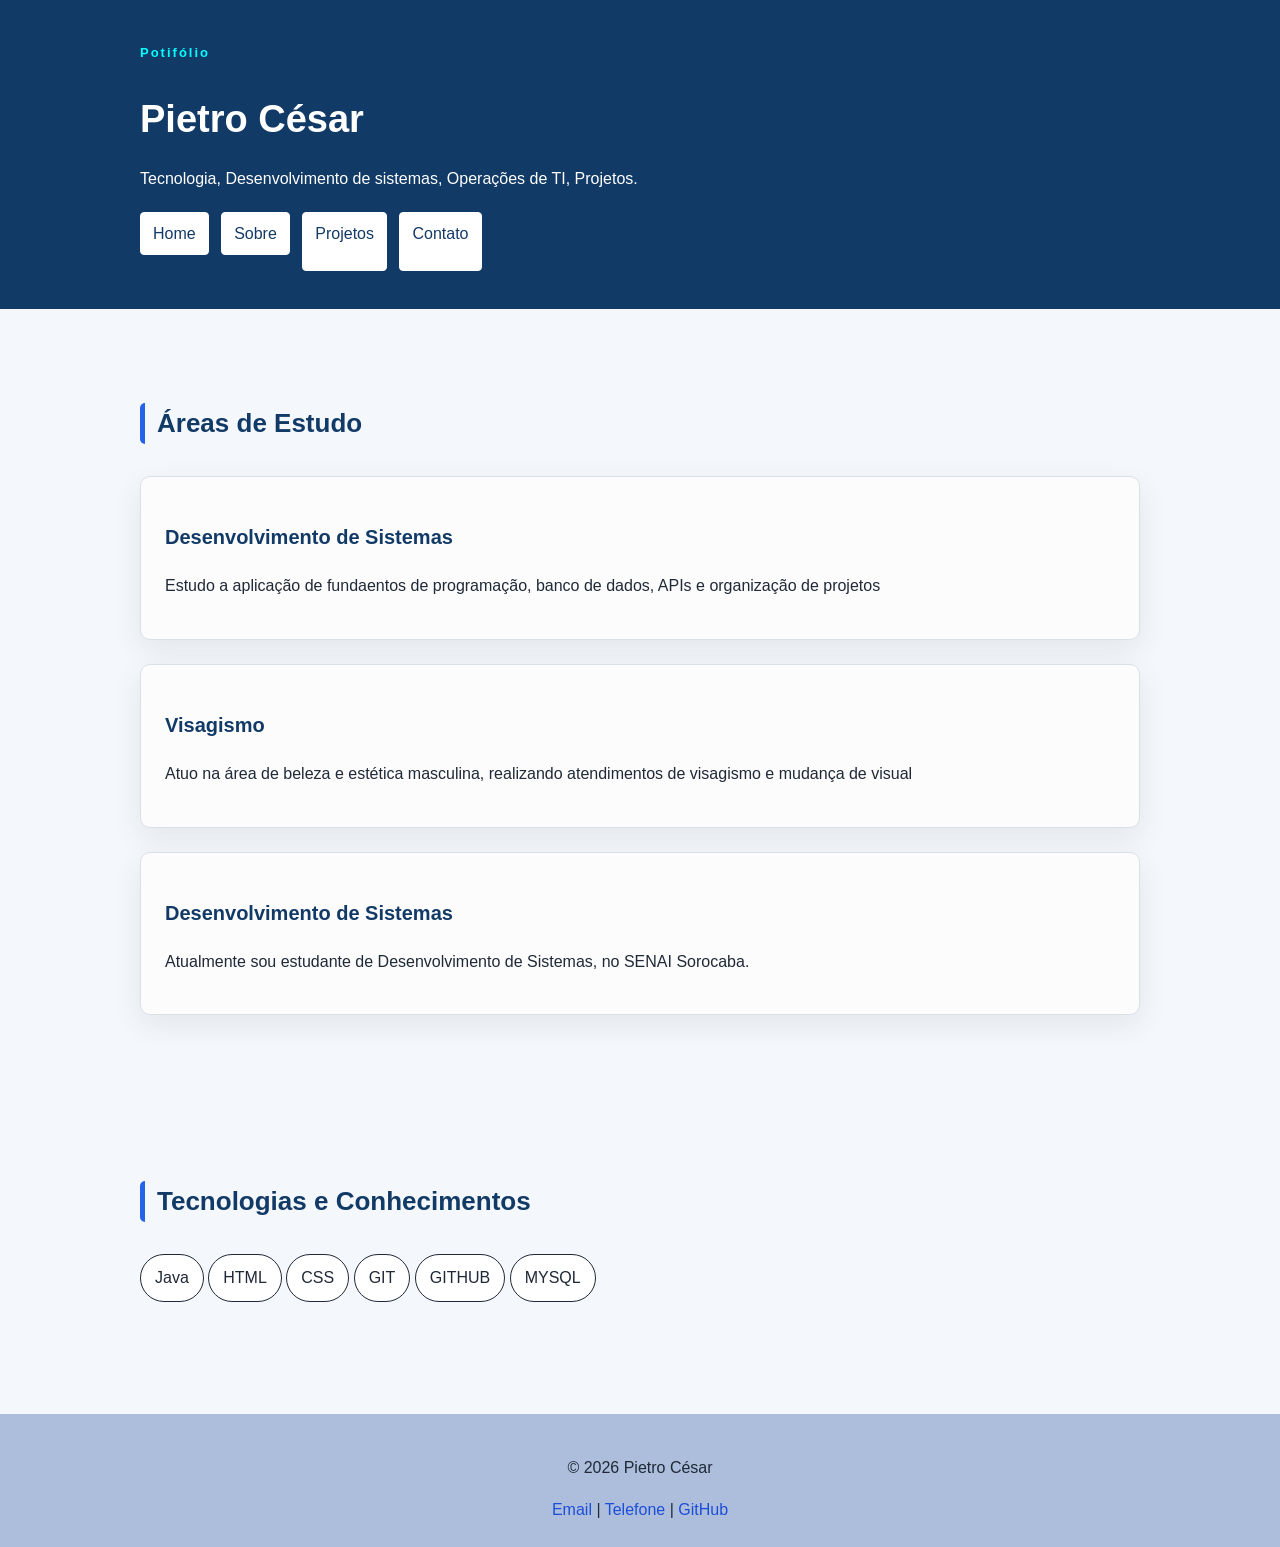
<file: index.html>
<!DOCTYPE html>
<html lang="pt-br">
<head>
    <meta charset="UTF-8">
    <meta name="viewport" content="width=device-width, initial-scale=1.0">
    <title>Pietro César | Portifólio</title>
    <link rel="stylesheet" href="./style/style.css">
</head>
<body>
    <header class="cabecalho">
        <div class="container">
            <p class="etiqueta">Potifólio</p>

            <h1>Pietro César</h1>

            <p class="subtitulo">
                Tecnologia, Desenvolvimento de sistemas, Operações de TI, Projetos.
            </p>

            <nav class="menu-principal">
                <ul class="menu-lista">
                    <li><a class="menu-link" href="index.html">Home</a></li>
                    <li><a class="menu-link" href="./pages/sobre.html">Sobre</a></li>
                    <li><a class="menu-link" href="./pages/projetos.html">Projetos</p></a></li>
                    <li><a class="menu-link" href="./pages/contato.html">Contato</p></a></li>
                </ul>
            </nav>

        </div>
    </header>
    <main>
        <section class="secao">
            <div class="container">
                <h2 class="titulo-secao">Áreas de Estudo</h2>

                <div class="grade-cards">
                    <article class="card">
                        <h3>Desenvolvimento de Sistemas</h3>
                        <p>
                            Estudo a aplicação de fundaentos de programação, banco de dados, 
                            APIs e organização de projetos
                        </p>
                    </article>
                    <article class="card">
                        <h3>Visagismo</h3>
                        <p>
                            Atuo na área de beleza e estética masculina, 
                            realizando atendimentos de visagismo e mudança de visual
                        </p>
                    </article>
                    <article class="card">
                        <h3>Desenvolvimento de Sistemas</h3>
                        <p>
                            Atualmente sou estudante de Desenvolvimento de Sistemas, no SENAI Sorocaba.
                        </p>

                    </article>

                </div>

            </div>

        </section>
        <section class="secao secao-tecnologias">
            <div class="container">
                <h2 class="titulo-secao">Tecnologias e Conhecimentos</h2>
                <ul class="lista-tecnologias">
                    <li>Java</li>
                    <li>HTML</li>
                    <li>CSS</li>
                    <li>GIT</li>
                    <li>GITHUB</li>
                    <li>MYSQL</li>

                </ul>

            </div>
        </section>
    </main>
    <footer class="rodape">
        <div class="container">
            <p>&copy; 2026 Pietro César</p>

            <address>
                <a href="mailto:picesarcoelho@gmail.com">Email</a>
                <span> | </span>
                <a href="tel:+5515996715359">Telefone</a>
                <span> | </span>
                <a href="https://github.com/PietroCesar" target="_blank">GitHub</a>
            </address>
        </div>
    </footer>
    
</body>
</html>
</file>
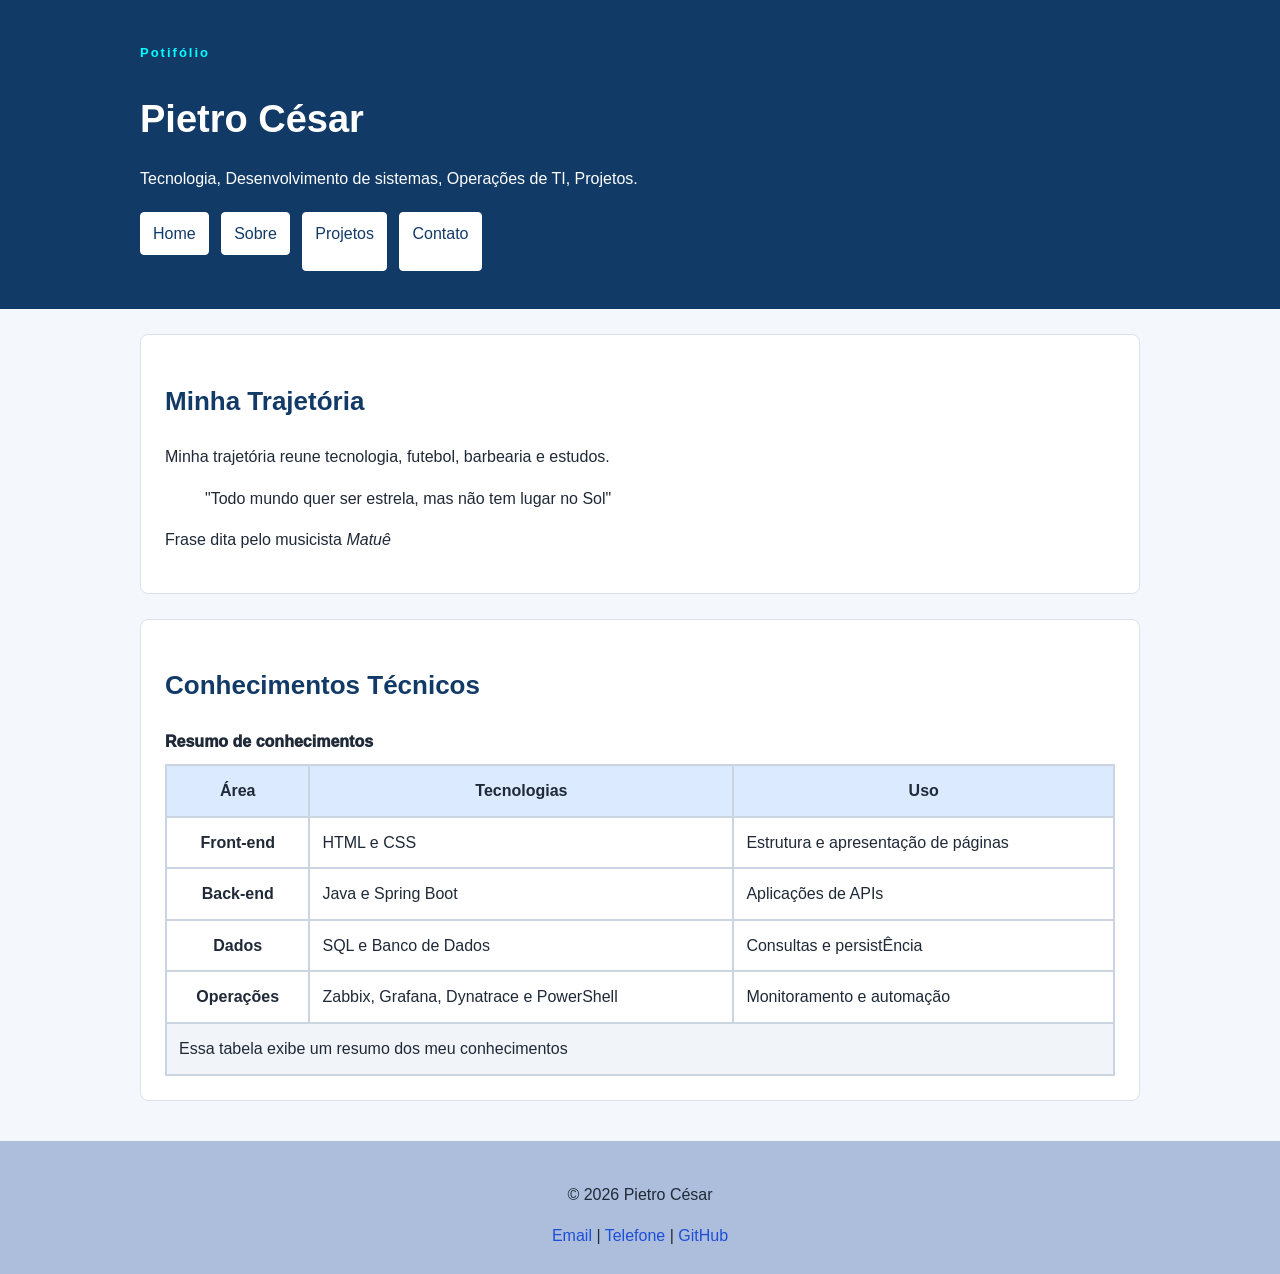
<file: pages/sobre.html>
<!DOCTYPE html>
<html lang="pt-br">

<head>
    <meta charset="UTF-8">
    <meta name="viewport" content="width=device-width, initial-scale=1.0">
    <link rel="stylesheet" href="../style/style.css">
    <link rel="stylesheet" href="../style/style-sobre.css">
    <title>Sobre | Pietro César</title>
</head>

<body>

    <header class="cabecalho">
        <div class="container">
            <p class="etiqueta">Potifólio</p>

            <h1>Pietro César</h1>

            <p class="subtitulo">
                Tecnologia, Desenvolvimento de sistemas, Operações de TI, Projetos.
            </p>

            <nav class="menu-principal">
                <ul class="menu-lista">
                    <li><a class="menu-link" href="../index.html">Home</a></li>
                    <li><a class="menu-link" href="./sobre.html">Sobre</a></li>
                    <li><a class="menu-link" href="./projetos.html">Projetos</p></a></li>
                    <li><a class="menu-link" href="./contato.html">Contato</p></a></li>
                </ul>
            </nav>

        </div>
    </header>

    <main class="container">
        <section class="secao">
            <h2>Minha Trajetória</h2>

            <p>
                Minha trajetória reune tecnologia, futebol, barbearia e estudos.
            </p>

            <blockquote class="citacao">
                "Todo mundo quer ser estrela, mas não tem lugar no Sol"
            </blockquote>
            <p>
                Frase dita pelo musicista <cite>Matuê</cite>
            </p>

        </section>

        <section class="secao">
            <h2>Conhecimentos Técnicos</h2>
            <table class="tabela-conhecimentos">
                <caption>Resumo de conhecimentos</caption>
                <thead>
                    <tr>
                        <th scope="col">Área</th>
                        <th scope="col">Tecnologias</th>
                        <th scope="col">Uso</th>
                    </tr>

                </thead>
                <tbody>
                    <tr>
                        <th scope="row"> Front-end</th>
                        <td>HTML e CSS</td>
                        <td>Estrutura e apresentação de páginas</td>
                    </tr>
                     <tr>
                        <th scope="row">Back-end</th>
                        <td>Java e Spring Boot</td>
                        <td>Aplicações de APIs</td>
                    </tr>
                     <tr>
                        <th scope="row">Dados</th>
                        <td>SQL e Banco de Dados</td>
                        <td>Consultas e persistÊncia</td>
                    </tr>
                     <tr>
                        <th scope="row">Operações</th>
                        <td>Zabbix, Grafana, Dynatrace e PowerShell</td>
                        <td>Monitoramento e automação</td>
                    </tr>
                </tbody>
                <tfoot>
                    <tr>
                        <td colspan="3">Essa tabela exibe um resumo dos meu conhecimentos</td>
                    </tr>
                </tfoot>

            </table>

        </section>

    </main>



    <footer class="rodape">
        <div class="container">
            <p>&copy; 2026 Pietro César</p>

            <address>
                <a href="mailto:picesarcoelho@gmail.com">Email</a>
                <span> | </span>
                <a href="tel:+5515996715359">Telefone</a>
                <span> | </span>
                <a href="https://github.com/PietroCesar" target="_blank">GitHub</a>
            </address>
        </div>
    </footer>


</body>

</html>
</file>
<file: style/style.css>
*{
   box-sizing: border-box; 
}

body{
    margin: 0;

    background-color: #f4f7fb;
    color: #1f2937;
    font-family: Arial, Arial, Helvetica, sans-serif;
    font-size: 16px;
    line-height: 1.6;

}

h1,h2,h3{
    color: #123a67;

}

h1{
    font-size: 38px;
    margin-bottom: 10px;
}

h2{
    font-size: 26px;
}

h3{
    font-size: 20px;
}

a{
    color: #1d4ed8;

}

code, pre{
    font-family: Consolas, "Courier new", monospace;
}

.container{
    width: 90%;
    max-width: 1000px;
    margin: 0 auto;
}

.cabecalho{
    background-color: #123a67;
    color: white;

    padding: 30px 0
}

.cabecalho h1{
    color: white;
}

.etiqueta{
    margin-bottom: 5px;

    color: aqua;

    font-size: 13px;
    font-weight:bold ;
    letter-spacing: 2px;
}

.subtitulo{
    max-width: 700px;
}

.menu-lista{
    margin: 20px 0 0;
    padding: 0;

    list-style: none;
}

.menu-lista li{
    display: inline-block;

    margin-right: 8px;
    margin-bottom: 8px;
}

.menu-link{
    display: inline-block;

    padding: 8px 12px;

    background-color: #fff;
    color: #123a67;

    border: 1px solid #fff;
    border-radius: 4px;

    text-decoration: none;
}

.menu-principal {
    padding: 0 auto;    
}

.secao{
    padding: 72px;

}

.titulo-secao{
    margin-bottom: 32px;
    padding-left: 12px;
    
    border-left: 5px solid #2563eb;
    border-radius: 5px;

}

.grade-cards{
    display: grid;
    gap: 24px;

}

.card {
    padding: 24px;
    background-color: #fcfcfc;
    border: 1px solid #d8e0e8;
    border-radius: 10px;
    box-shadow: 0 10px 30px rgba(20, 45, 70, 0.08);
}

.lista-tecnologias{
    display: inline-block;
    gap: 12px;
    list-style: none;
    padding: 0;
    margin: 0;
}

.lista-tecnologias li{
    padding: 10px 14px;
    background-color:#fff;
    display: inline-block;
    border: 1px solid;
    border-radius: 999px;

}

.rodape {
    margin-top: 40px;
    padding: 25px;
    background-color: #acbedb;
    text-align: center;
}

.rodape address{
    font-style: normal;
}

.rodape a{
    text-decoration: none;
}
</file>
<file: style/style-sobre.css>
.tabela-conhecimentos{
    width: 100%;
    border: 2px solid black;
    background-color: white;

    border-collapse:collapse ;
}

.tabela-conhecimentos caption{
    margin-bottom: 10px;
    font-weight: 1000;
    text-align: left;
}

.tabela-conhecimentos td,
.tabela-conhecimentos th{
    padding: 12px;

    border: 2px solid #cbd5e1;
}

.tabela-conhecimentos thead{
    background-color: #dbeafe;
}

.tabela-conhecimentos tfoot{
    background-color: #f1f5f9;
}

.secao{
    margin: 25px 0;
    padding: 24px;

    background-color: white;

    border: 1px solid #dbe2ea;
    border-radius: 8px;
}
</file>
